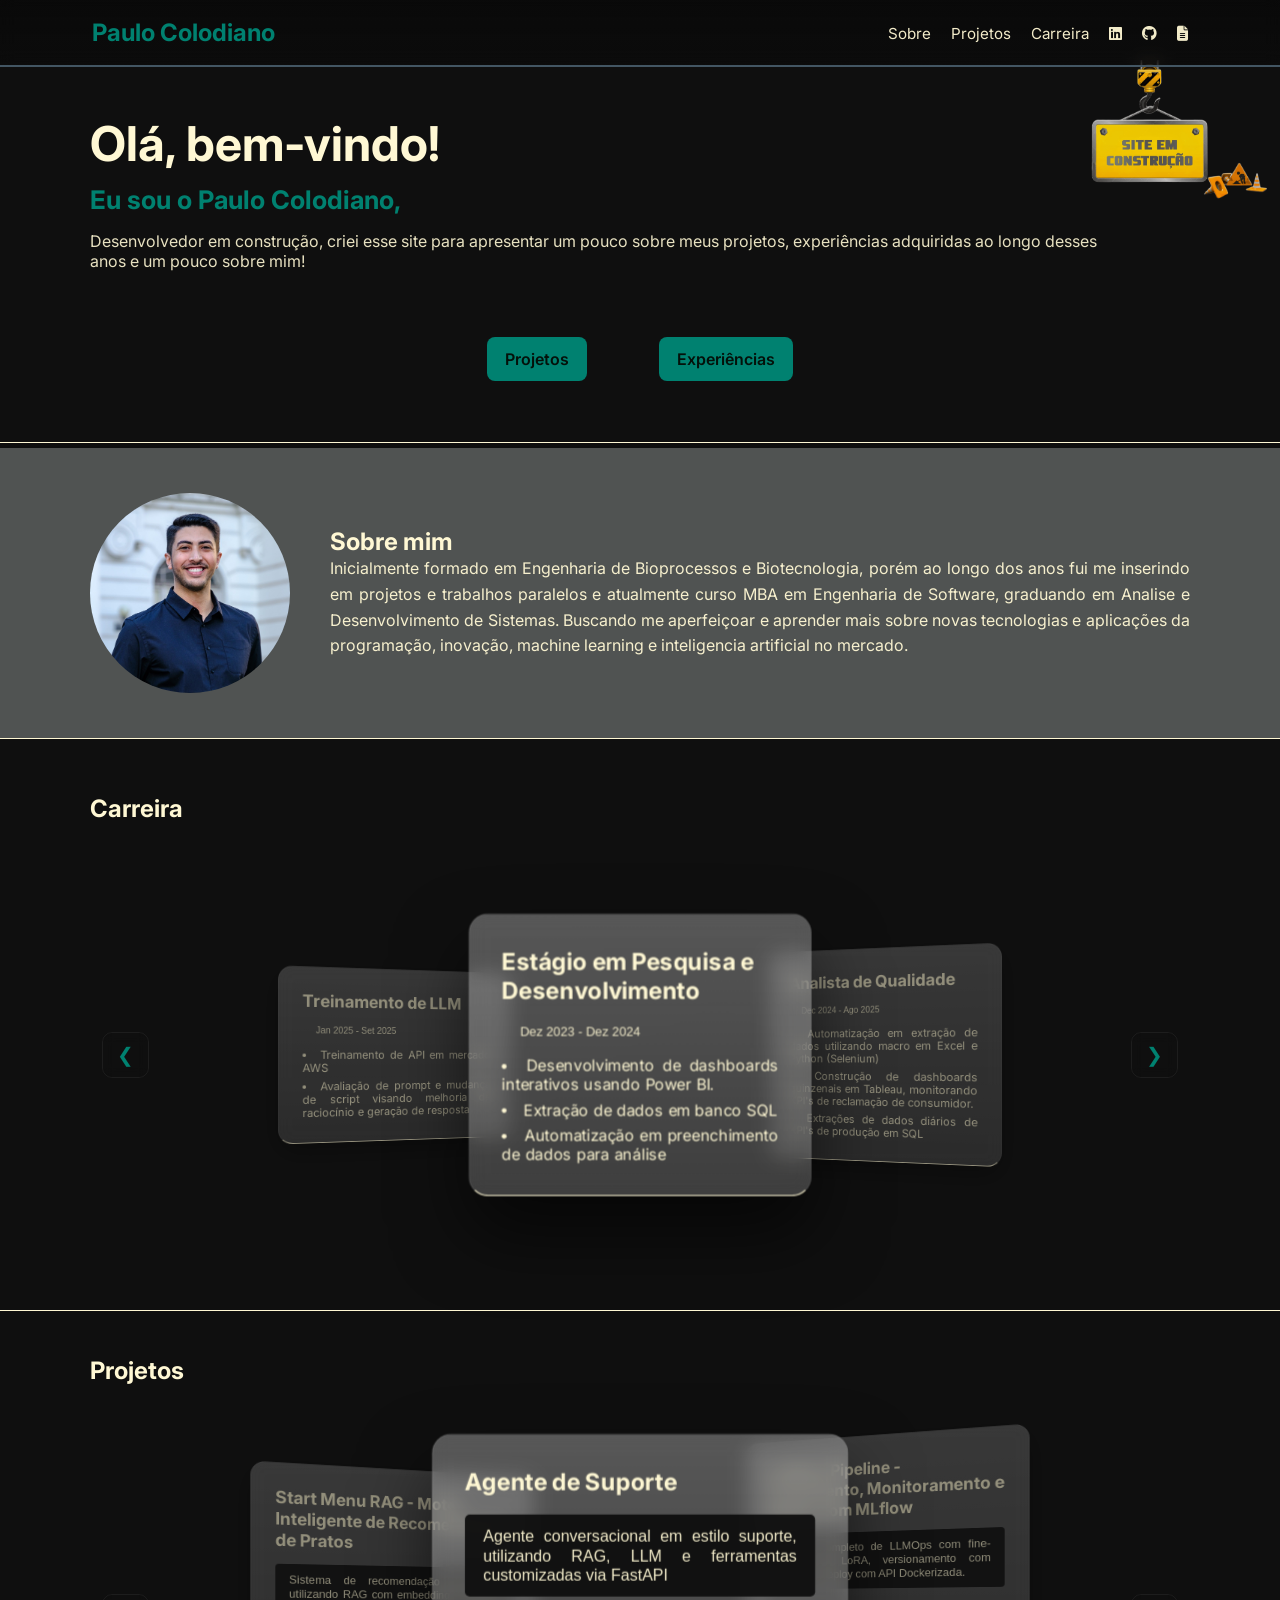
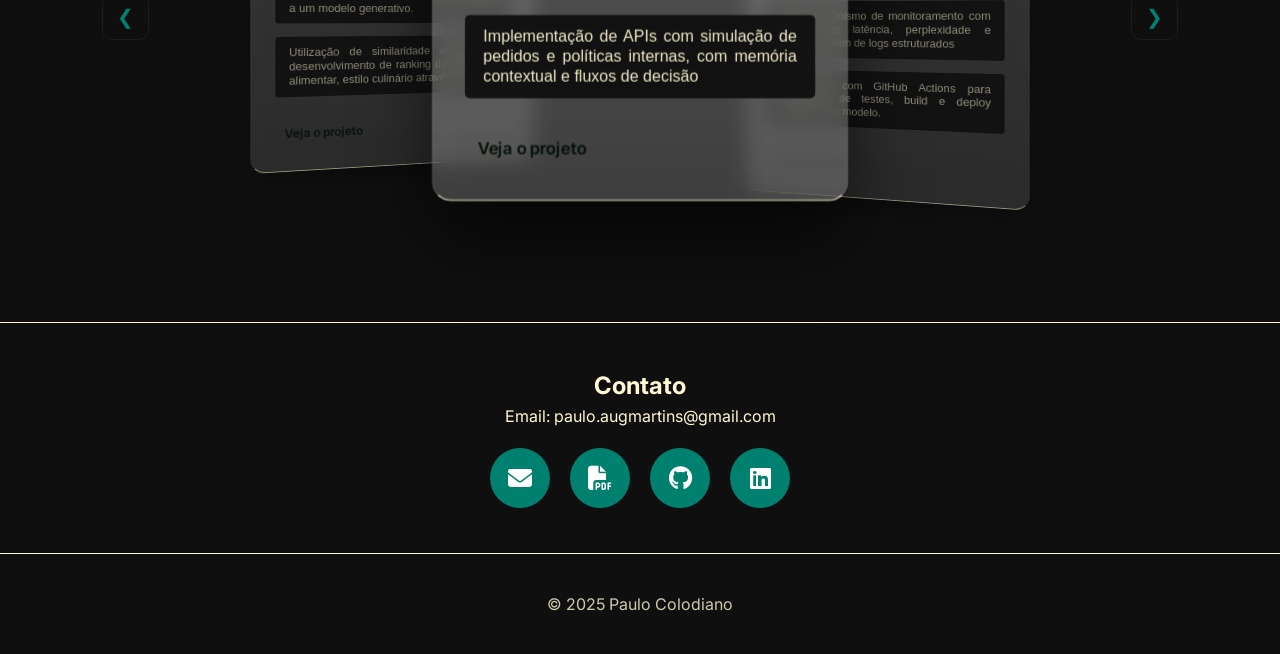
<file: index.html>
<!DOCTYPE html>
<html lang="pt-BR">
<head>
  <meta charset="UTF-8" />
  <meta name="viewport" content="width=device-width, initial-scale=1.0" />
  <meta name="description" content="Portfólio">
  <title>Paulo Martins – Portfólio</title>
  <link rel="stylesheet" href="https://cdnjs.cloudflare.com/ajax/libs/font-awesome/6.5.0/css/all.min.css">
  <link rel="stylesheet" href="style.css" />
  <style>
  @import url('https://fonts.googleapis.com/css2?family=Inter:ital,opsz,wght@0,14..32,100..900;1,14..32,100..900&family=Montserrat:ital,wght@0,100..900;1,100..900&family=Tomorrow:ital,wght@0,100;0,200;0,300;0,400;0,500;0,600;0,700;0,800;0,900;1,100;1,200;1,300;1,400;1,500;1,600;1,700;1,800;1,900&display=swap');
  </style>
</head>
<body>
  <header class="header">
    <nav>
      <div class="logo">Paulo Colodiano</div>
      <ul class="nav-links">
        <li><a href="#sobre">Sobre</a></li>
        <li><a href="#projetos">Projetos</a></li>
        <li><a href="#experiencias">Carreira</a></li>
        <li><a href="https://www.linkedin.com/in/martins-paulo" target="_blank"><i class="fab fa-linkedin"></i></a></li>
        <li><a href="https://github.com/PauloColodiano" target="_blank"><i class="fab fa-github"></i></a></li>
        <li><a href="curriculo.pdf" target="_blank"><i class="fas fa-file-alt"></i></a></li>
      </ul>
    </nav>
  </header>

  <main>
    <section id="introducao" class="introducao">
      <h1>Olá, bem-vindo!</h1>
      <h2>Eu sou o Paulo Colodiano,</h2>
      <p>Desenvolvedor em construção, criei esse site para apresentar um pouco sobre meus projetos, experiências adquiridas ao longo desses anos e um pouco sobre mim!</p>
      <div class="btns">
        <a class="btn" href="#projetos">Projetos</a>
        <a class="btn" href="#experiencias">Experiências</a>
      </div>
      <div class="img-introducao">
        <img src="site_em_construcao.png" alt="Site em construção">
      </div>
      
    </section>

    <section id="sobre" class="sobre">
        <img src="PauloMartins_FotoFormando.jpg" alt="Foto de Paulo Martins" class="img-sobre">
      <div class="texto-sobre">
        <h2>Sobre mim</h2>
      <p>
        Inicialmente formado em Engenharia de Bioprocessos e Biotecnologia, porém ao longo dos anos fui me inserindo em projetos e trabalhos paralelos e atualmente curso MBA em Engenharia de Software, graduando em Analise e Desenvolvimento de Sistemas. Buscando me aperfeiçoar e aprender mais sobre novas tecnologias e aplicações da programação, inovação, machine learning e inteligencia artificial no mercado.
      </p>
      </div>
      
    </section>

     <section id="carreira" class="carreira">
      <h2>Carreira</h2>
      <div class = "carrossel">
        <button class="carrossel-prev">&#10094;</button>
        <div class="cards">
          <a class="card">
          <h3>Estágio em Pesquisa e Desenvolvimento</h3>
          <p>Dez 2023 - Dez 2024</p>
          <li>Desenvolvimento de dashboards interativos usando Power BI.</li>
          <li>Extração de dados em banco SQL</li>
          <li>Automatização em preenchimento de dados para análise</li>
          </a>
          <a class="card">
          <h3>Analista de Qualidade</h3>
          <p>Dec 2024 - Ago 2025</p>
          <li>Automatização em extração de dados utilizando macro em Excel e Python (Selenium)</li>
          <li>Construção de dashboards quinzenais em Tableau, monitorando KPI's de reclamação de consumidor.</li>
          <li>Extrações de dados diários de KPI's de produção em SQL</li>
          </a>
          <a class="card">
          <h3>Treinamento de LLM</h3>
          <p>Jan 2025 - Set 2025</p>
          <li>Treinamento de API em mercado AWS </li>
          <li>Avaliação de prompt e mudança de script visando melhoria de raciocínio e geração de resposta</li>
          
          </a>
          
        </div>
        <button class="carrossel-next">&#10095;</button>
      </div>
      
    </section>

    <section id="projetos" class="projetos">
      <h2>Projetos</h2>
    
      <div class = "carrossel">
        <button class="carrossel-prev">&#10094;</button>
        <div class="cards">
          <div class="card">
            <h3>Agente de Suporte</h3>
            <p class="cardzinho">Agente conversacional em estilo suporte, utilizando RAG, LLM e ferramentas customizadas via FastAPI</p>
            <p class="cardzinho">Implementação de APIs com simulação de pedidos e políticas internas, com memória contextual e fluxos de decisão</p>
            <a href="https://github.com/PauloColodiano/Ifood-Suport-Agent" class="view">Veja o projeto</a>
          </div>

          <div class="card">
            <h3>LLMOps Pipeline - Treinamento, Monitoramento e Deploy com MLflow</h3>
            <p class="cardzinho">Pipeline completo de LLMOps com fine-tuning via LoRA, versionamento com MLflow e deploy com API Dockerizada.</p>
            <p class="cardzinho">Criado mecanismo de monitoramento com métricas de latência, perplexidade e qualidade, além de logs estruturados</p>
            <p class="cardzinho">Set CI/CD com GitHub Actions para automação de testes, build e deploy contínuo com modelo.</p>
            <a href="projeto2.html" class="view">Veja o projeto</a>
          </div>

          <div class="card">
            <h3>Start Menu RAG - Motor Inteligente de Recomendação de Pratos</h3>
            <p class="cardzinho">Sistema de recomendação de pratos utilizando RAG com embeddings integrado a um modelo generativo.</p>
            <p class="cardzinho">Utilização de similaridade vetorial para desenvolvimento de ranking de preferencia alimentar, estilo culinário através de filtros.</p>
            <a href="projeto3.html" class="view">Veja o projeto</a>
          </div>
        </div>
          <button class="carrossel-next">&#10095;</button>
        
      </div>
    </section>

  <section id="contato" class="contato">
    <h2>Contato</h2>
    <p> Email: paulo.augmartins@gmail.com</p>
       <div class="contato-bolhas">
    <!-- Email -->
          <a href="mailto:paulo.augmartins@gmail.com" class="bolha" title="Email">
          <i class="fas fa-envelope"></i>
          </a>
    <!-- Currículo PDF -->
          <a href="curriculo.pdf" class="bolha" title="Currículo" target="_blank">
          <i class="fas fa-file-pdf"></i>
          </a>
    <!-- GitHub -->
          <a href="https://github.com/PauloColodiano" class="bolha" title="GitHub" target="_blank">
          <i class="fab fa-github"></i>
          </a>
    <!-- LinkedIn -->
          <a href="https://linkedin.com/in/martins-paulo" class="bolha" title="LinkedIn" target="_blank">
          <i class="fab fa-linkedin"></i>
          </a>
        </div>
  </section>
  </main>

  <footer>
    <p>© 2025 Paulo Colodiano</p>
  </footer>

  <script src="script.js"></script>
</body>
</html>
</file>
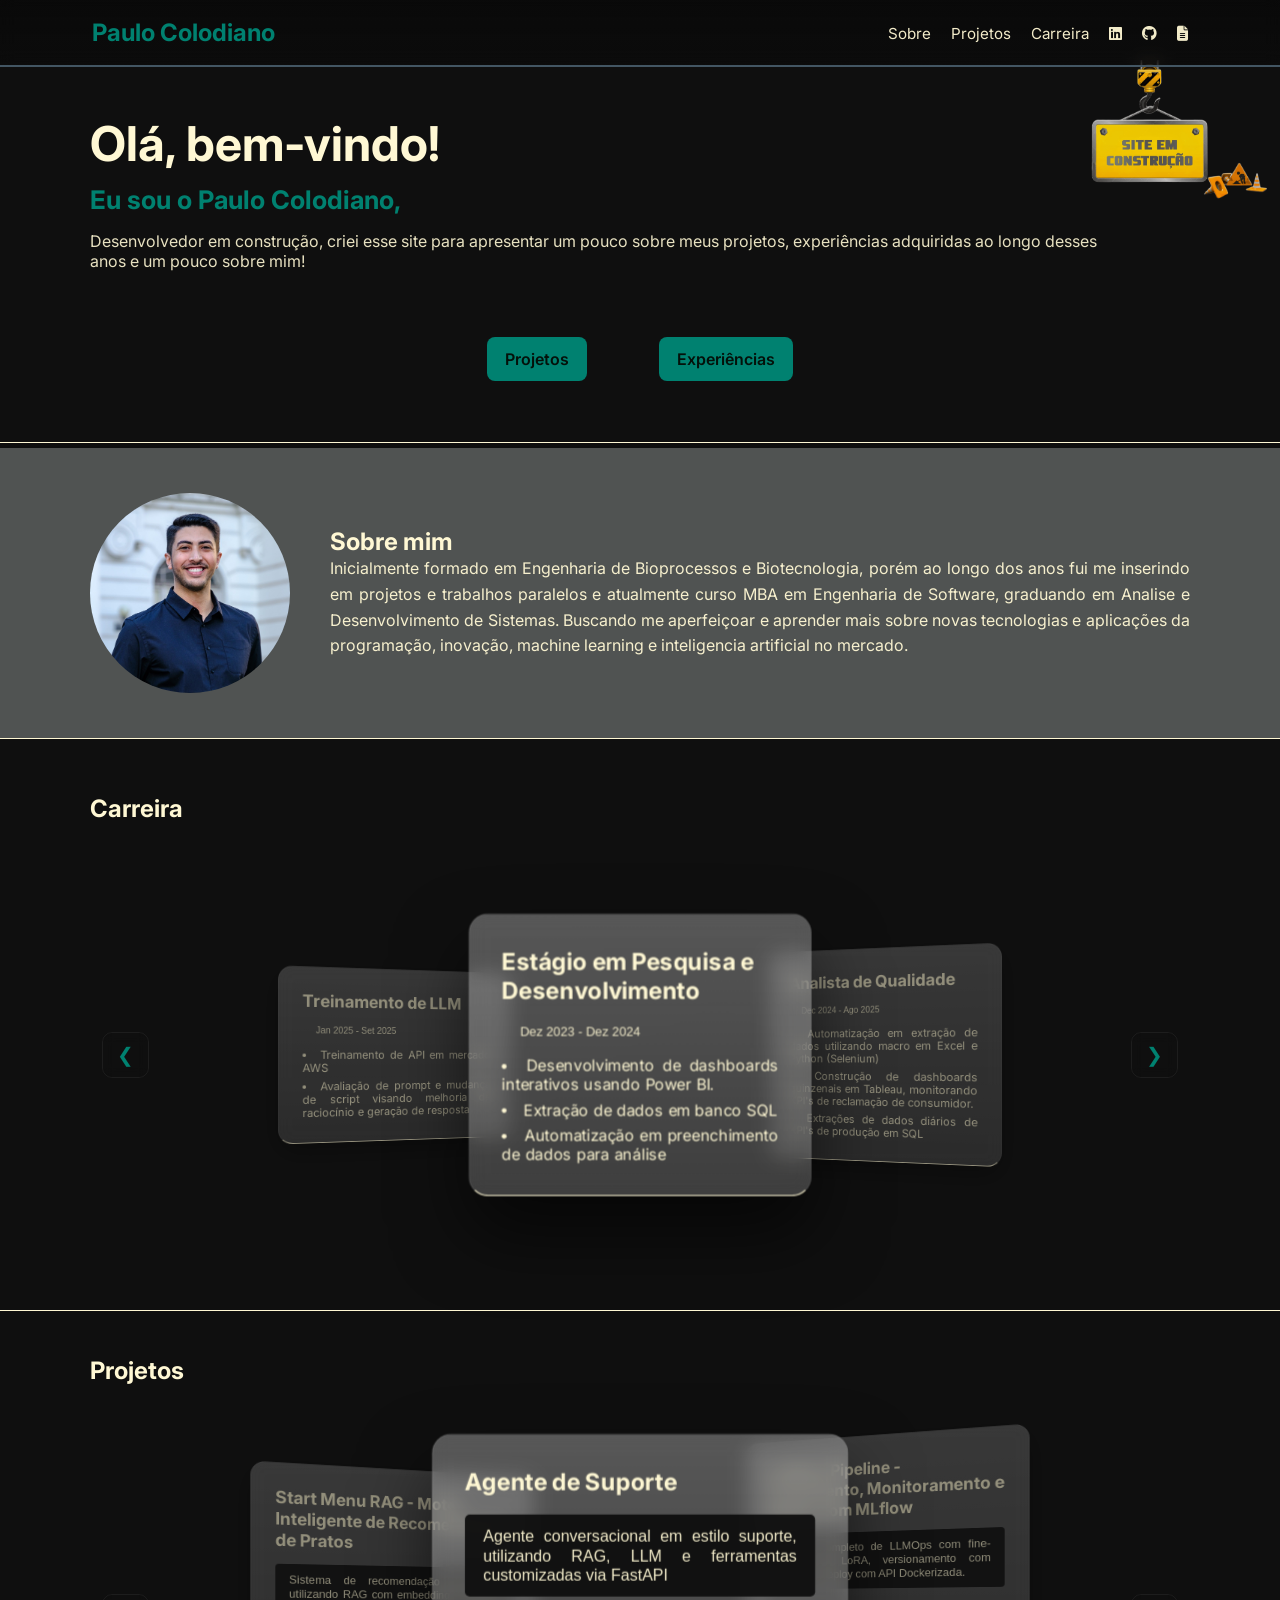
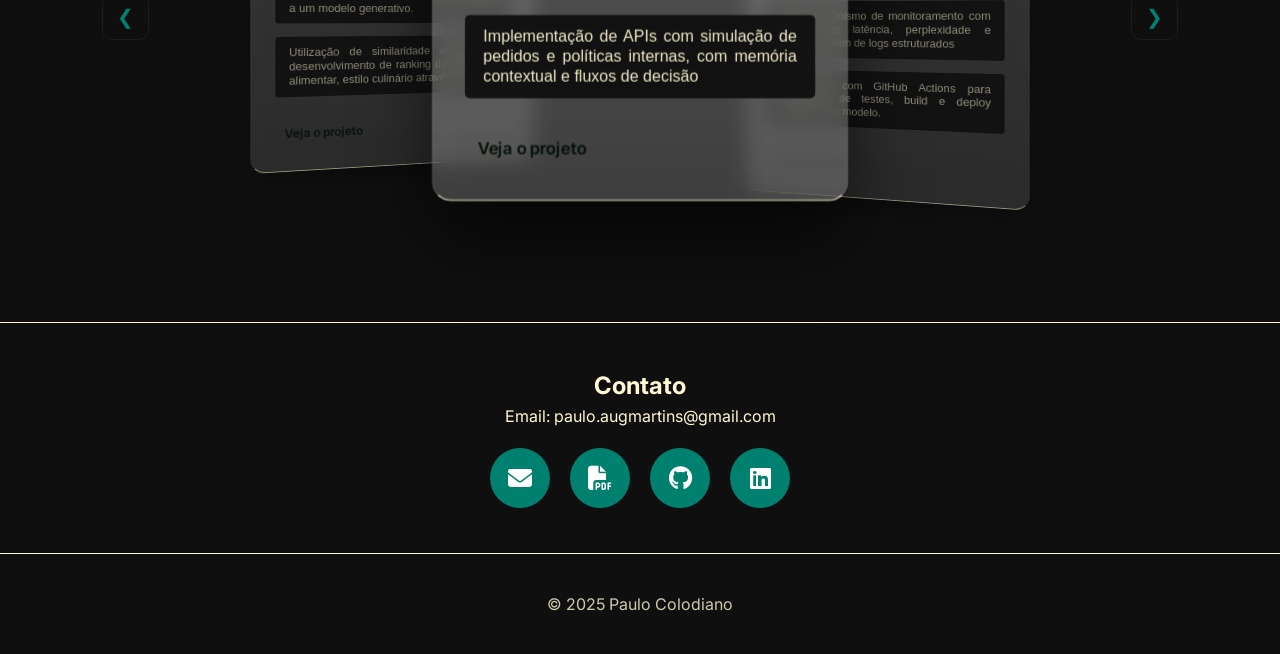
<file: portfolio.html>
<!DOCTYPE html>
<html lang="pt-BR">
<head>
  <meta charset="UTF-8" />
  <meta name="viewport" content="width=device-width, initial-scale=1.0" />
  <meta name="description" content="Portfólio">
  <title>Paulo Martins – Portfólio</title>
  <link rel="stylesheet" href="https://cdnjs.cloudflare.com/ajax/libs/font-awesome/6.5.0/css/all.min.css">
  <link rel="stylesheet" href="style.css" />
  <style>
  @import url('https://fonts.googleapis.com/css2?family=Inter:ital,opsz,wght@0,14..32,100..900;1,14..32,100..900&family=Montserrat:ital,wght@0,100..900;1,100..900&family=Tomorrow:ital,wght@0,100;0,200;0,300;0,400;0,500;0,600;0,700;0,800;0,900;1,100;1,200;1,300;1,400;1,500;1,600;1,700;1,800;1,900&display=swap');
  </style>
</head>
<body>
  <header class="header">
    <nav>
      <div class="logo">Paulo Colodiano</div>
      <ul class="nav-links">
        <li><a href="#sobre">Sobre</a></li>
        <li><a href="#projetos">Projetos</a></li>
        <li><a href="#experiencias">Carreira</a></li>
        <li><a href="https://www.linkedin.com/in/martins-paulo" target="_blank"><i class="fab fa-linkedin"></i></a></li>
        <li><a href="https://github.com/PauloColodiano" target="_blank"><i class="fab fa-github"></i></a></li>
        <li><a href="curriculo.pdf" target="_blank"><i class="fas fa-file-alt"></i></a></li>
      </ul>
    </nav>
  </header>

  <main>
    <section id="introducao" class="introducao">
      <h1>Olá, bem-vindo!</h1>
      <h2>Eu sou o Paulo Colodiano,</h2>
      <p>Desenvolvedor em construção, criei esse site para apresentar um pouco sobre meus projetos, experiências adquiridas ao longo desses anos e um pouco sobre mim!</p>
      <div class="btns">
        <a class="btn" href="#projetos">Projetos</a>
        <a class="btn" href="#experiencias">Experiências</a>
      </div>
      <div class="img-introducao">
        <img src="site_em_construcao.png" alt="Site em construção">
      </div>
      
    </section>

    <section id="sobre" class="sobre">
        <img src="PauloMartins_FotoFormando.jpg" alt="Foto de Paulo Martins" class="img-sobre">
      <div class="texto-sobre">
        <h2>Sobre mim</h2>
      <p>
        Inicialmente formado em Engenharia de Bioprocessos e Biotecnologia, porém ao longo dos anos fui me inserindo em projetos e trabalhos paralelos e atualmente curso MBA em Engenharia de Software, graduando em Analise e Desenvolvimento de Sistemas. Buscando me aperfeiçoar e aprender mais sobre novas tecnologias e aplicações da programação, inovação, machine learning e inteligencia artificial no mercado.
      </p>
      </div>
      
    </section>

     <section id="carreira" class="carreira">
      <h2>Carreira</h2>
      <div class = "carrossel">
        <button class="carrossel-prev">&#10094;</button>
        <div class="cards">
          <a class="card">
          <h3>Estágio em Pesquisa e Desenvolvimento</h3>
          <p>Dez 2023 - Dez 2024</p>
          <li>Desenvolvimento de dashboards interativos usando Power BI.</li>
          <li>Extração de dados em banco SQL</li>
          <li>Automatização em preenchimento de dados para análise</li>
          </a>
          <a class="card">
          <h3>Analista de Qualidade</h3>
          <p>Dec 2024 - Ago 2025</p>
          <li>Automatização em extração de dados utilizando macro em Excel e Python (Selenium)</li>
          <li>Construção de dashboards quinzenais em Tableau, monitorando KPI's de reclamação de consumidor.</li>
          <li>Extrações de dados diários de KPI's de produção em SQL</li>
          </a>
          <a class="card">
          <h3>Treinamento de LLM</h3>
          <p>Jan 2025 - Set 2025</p>
          <li>Treinamento de API em mercado AWS </li>
          <li>Avaliação de prompt e mudança de script visando melhoria de raciocínio e geração de resposta</li>
          
          </a>
          
        </div>
        <button class="carrossel-next">&#10095;</button>
      </div>
      
    </section>

    <section id="projetos" class="projetos">
      <h2>Projetos</h2>
    
      <div class = "carrossel">
        <button class="carrossel-prev">&#10094;</button>
        <div class="cards">
          <div class="card">
            <h3>Agente de Suporte</h3>
            <p class="cardzinho">Agente conversacional em estilo suporte, utilizando RAG, LLM e ferramentas customizadas via FastAPI</p>
            <p class="cardzinho">Implementação de APIs com simulação de pedidos e políticas internas, com memória contextual e fluxos de decisão</p>
            <a href="projeto1.html" class="view">Veja o projeto</a>
          </div>

          <div class="card">
            <h3>LLMOps Pipeline - Treinamento, Monitoramento e Deploy com MLflow</h3>
            <p class="cardzinho">Pipeline completo de LLMOps com fine-tuning via LoRA, versionamento com MLflow e deploy com API Dockerizada.</p>
            <p class="cardzinho">Criado mecanismo de monitoramento com métricas de latência, perplexidade e qualidade, além de logs estruturados</p>
            <p class="cardzinho">Set CI/CD com GitHub Actions para automação de testes, build e deploy contínuo com modelo.</p>
            <a href="projeto2.html" class="view">Veja o projeto</a>
          </div>

          <div class="card">
            <h3>Start Menu RAG - Motor Inteligente de Recomendação de Pratos</h3>
            <p class="cardzinho">Sistema de recomendação de pratos utilizando RAG com embeddings integrado a um modelo generativo.</p>
            <p class="cardzinho">Utilização de similaridade vetorial para desenvolvimento de ranking de preferencia alimentar, estilo culinário através de filtros.</p>
            <a href="projeto3.html" class="view">Veja o projeto</a>
          </div>
        </div>
          <button class="carrossel-next">&#10095;</button>
        
      </div>
    </section>

  <section id="contato" class="contato">
    <h2>Contato</h2>
    <p> Email: paulo.augmartins@gmail.com</p>
       <div class="contato-bolhas">
    <!-- Email -->
          <a href="mailto:paulo.augmartins@gmail.com" class="bolha" title="Email">
          <i class="fas fa-envelope"></i>
          </a>
    <!-- Currículo PDF -->
          <a href="curriculo.pdf" class="bolha" title="Currículo" target="_blank">
          <i class="fas fa-file-pdf"></i>
          </a>
    <!-- GitHub -->
          <a href="https://github.com/PauloColodiano" class="bolha" title="GitHub" target="_blank">
          <i class="fab fa-github"></i>
          </a>
    <!-- LinkedIn -->
          <a href="https://linkedin.com/in/martins-paulo" class="bolha" title="LinkedIn" target="_blank">
          <i class="fab fa-linkedin"></i>
          </a>
        </div>
  </section>
  </main>

  <footer>
    <p>© 2025 Paulo Colodiano</p>
  </footer>

  <script src="script.js"></script>
</body>
</html>
</file>
<file: style.css>
/* ===== RESET GERAL ===== */
@import url('https://fonts.googleapis.com/css2?family=Inter:wght@100..900&display=swap');

* {
  margin: 0;
  padding: 0;
  box-sizing: border-box;
  -webkit-font-smoothing: antialiased;
  -moz-osx-font-smoothing: grayscale;
  font-family: "Inter", sans-serif, -apple-system, "Segoe UI", Roboto, "Helvetica Neue", Arial;
}

:root{
  --bg:#0F0F0F;
  --muted:#FFF8D4;
  --accent:#008170;
  --glass: #435663;
}


body {
  background-color: var(--bg);
  color: var(--muted);
  overflow-x: hidden;
  -webkit-font-smoothing:antialiased;
}

a{color:inherit}

/* ===== HEADER ===== */
.header{
  width:100%;
  position:fixed;
  top:0;left:0;
  z-index:1000;
  background: linear-gradient(180deg, rgba(6,6,6,0.6) 0%, rgba(6,6,6,0.35) 100%);
  backdrop-filter: blur(8px);
  border-bottom: 2px solid var(--glass);
}

.header nav{
  max-width:90%;
  margin:0 auto;
  padding:18px 28px;
  display:flex;
  align-items:center;
  justify-content:space-between;
}

.logo{
  font-weight:700; 
  font-size:1.5rem; 
  color:var(--accent);
}

.nav-links{
  display:flex; 
  gap:20px; 
  list-style:none; 
  align-items:center
}
.nav-links a{
  font-size:0.95rem; 
  text-decoration:none; 
  opacity:0.95
}
.nav-links a:hover{
  color:var(--accent)
}

/* ===== LAYOUT PRINCIPAL ===== */
main{padding-top:25px}
section{
  width:100%; 
  max-width:100%; 
  margin:0 auto; 
  padding:5vh 10vh}

/* ===== INTRODUÇÃO ===== */
.introducao{
  margin-top: 50px;
  display:flex; 
  flex-direction:column; 
  justify-content:space-between; 
  align-items:flex-start; 
  background-color: color:var(--muted);
  gap:16px;
  border-bottom: 1.5px solid var(--muted);
  
}

.img-introducao img{
  position: absolute;
  top: 60px;
  right: 0;
  width: 250px;
}

.introducao h1{
  font-size:3rem; 
  line-height:1;
}

.introducao h2{
  font-size:1.6rem;
  color:var(--accent)
}

.introducao p{
  max-width:95%; 
  opacity:0.9
}

.btns{
  width: 100%;
  display:flex; 
  justify-content: center;
  align-items: center;
  gap:8vh; 

}

.btn{
  display: inline-block; 
  margin-top:50px; 
  padding:12px 18px; 
  background:var(--accent); 
  color:#04110a; 
  border-radius:8px; 
  text-decoration:none; 
  font-weight:600
}

/* ===== SOBRE ===== */
.sobre{
  background-color: #505352;
  margin-top: 100px;
  display:flex; 
  align-items:center; 
  justify-content: center;
  gap:40px; 
  max-width: 100%;
  margin: 5px auto;
  border-bottom: 1.5px solid var(--muted);
}

.sobre p{
  max-width:100%; 
  line-height:1.6; 
  text-align: justify;
  color:var(--muted); 
  opacity:0.95
}

.img-sobre{
  width: 200px;
  height: auto;
  border-radius: 50%;
  object-fit: cover;
  margin-right: 50px auto;
}

.texto-sobre{
  max-width: 100%;
  text-align: left;
}

.carreira{
  margin-top: 10px;
  border-bottom: 1.5px solid var(--muted);
}
/* ===== CARROSSEL 3D - BASE ===== */
.carrossel{
  position:relative;
  width:100%;
  height:420px;
  margin-top:22px;
  display:flex;
  align-items:center;
  justify-content:center;
  perspective:1200px;
}

.cards{
  position:relative;
  width:780px;
  height:320px;
  transform-style:preserve-3d;
  transition:transform 0.9s cubic-bezier(.22,.9,.31,1), opacity 0.5s ease;
}

.card{
  position:absolute;
  top:50%; left:50%;
  width:340px; height:auto;
  transform:translate(-50%,-50%) translateZ(0) scale(.85);
  padding:26px;
  border-radius:16px;
  background:linear-gradient(180deg, rgba(255,255,255,0.3) 0%, rgba(255,255,255,0.2) 100%);
  border:1px solid rgba(255,255,255,0.06);
  backdrop-filter:blur(8px);
  box-shadow: 0 10px 30px rgba(2,2,2,0.6);
  color:var(--muted);
  opacity:0; pointer-events:none;
  transition:transform 0.9s cubic-bezier(.22,.9,.31,1), opacity 0.45s ease, box-shadow 0.3s ease;
  border-bottom: 1.5px solid var(--muted);
}

.cardzinho{
  position: relative;
  padding: 10px 10px 10px 3px;
  margin: 15px 0;
  background-color: var(--bg);
  border-radius: 4px;
  
}

.view{
  display: inline-block; 
  margin-top:10px; 
  padding:8px 10px; 
  font-size: 0.85rem;
  background: #04110a); 
  color:#04110a; 
  border-radius:6px; 
  text-decoration:none; 
  transition: background 0.3s ease;
  font-weight:600;
}

.view:hover{
  background:var(--muted);
  
}

/* Estados - central / prev / next / off */
.card.active{
  opacity: 1; pointer-events:auto; 
  transform:translate(-50%,-50%) translateZ(220px) scale(1);
  box-shadow: 0 30px 60px rgba(0,0,0,0.6);
}

.card.prev{
  opacity:0.55; pointer-events:none; 
  transform:translate(-50%,-50%) translateX(-240px) rotateY(28deg) translateZ(0) scale(.85);
}

.card.next{
  opacity:0.55; pointer-events:none; 
  transform:translate(-50%,-50%) translateX(240px) rotateY(-28deg) translateZ(0) scale(.85);
}

.card.back{
  opacity:0.18; 
  transform:translate(-50%,-50%) translateX(-420px) translateZ(-160px) scale(.72);
}

.card.back-right{
  opacity:0.18; 
  transform:translate(-50%,-50%) translateX(420px) translateZ(-160px) scale(.72);
}

.card h3{
  font-size:1.2rem; 
  margin-bottom:8px
}

.card p{
  padding: 10px 15px;
  font-family: Helvetica;
  text-align: justify;
  font-size:0.82rem; 
  line-height: 1.2;
  opacity:0.95
}

.card li{
  margin-top:8px
}

/* Controles */
.carrossel-prev, .carrossel-next{
  position:absolute; top:50%; 
  transform:translateY(-50%);
  background:transparent; 
  border:1px solid rgba(255,255,255,0.06); 
  padding:10px 14px; 
  border-radius:10px; 
  cursor:pointer;
  color:var(--accent); 
  font-size:20px; 
  z-index:60; 
  backdrop-filter: blur(6px);
}
.carrossel-prev:hover, .carrossel-next:hover{
  transform:translateY(-50%) scale(1.03)
}
.carrossel-prev{
  left:12px
}
.carrossel-next{
  right:12px
}

/* ===== BOTÕES PARA A CARREIRA (mobile friendly) ===== */
.carreira .cards{
  height:220px
}
.carreira .card{
  width:280px
}

.carreira p{
  left: 0;
  font-size:0.65rem; 
  line-height:0.8; 
  text-align: left;
}

.carreira li{
  font-size:0.8rem; 
  text-align: justify;
  margin-top:6px
}

.carreira .card .meta{
  font-size:0.6rem; 
  opacity:0.8
}

/* ===== SCROLL REVEAL (classes para JS) ===== */
.reveal{opacity:0; 
  transform:translateY(18px); 
  transition:opacity 0.7s ease, transform 0.7s ease
}
.reveal.visible{
  opacity:1; 
  transform:translateY(0)
}
.contato{
  border-top: 1.5px solid var(--muted);
  border-bottom: 1.5px solid var(--muted);
  margin-top: 50px;
  text-align: center;
  line-height: 1.5;
}

.contato-bolhas {
  display: flex;
  gap: 20px;              /* espaço entre bolhas */
  justify-content: center; /* centraliza */
  margin-top: 20px;
}

.bolha {
  width: 60px;
  height: 60px;
  background-color: #008170; /* cor da bolha */
  color: #fff;              /* cor do ícone */
  border-radius: 50%;       /* deixa circular */
  display: flex;
  align-items: center;
  justify-content: center;
  font-size: 24px;          /* tamanho do ícone */
  text-decoration: none;    /* remove sublinhado */
  transition: transform 0.3s, background 0.3s;
}

.bolha:hover {
  transform: scale(1.1);    /* efeito zoom */
  background-color: #005B41; /* cor ao passar o mouse */
}

/* ===== RODAPÉ ===== */
footer{
  padding:40px 28px; 
  text-align:center; 
  opacity:0.8
  
}

/* ===== RESPONSIVO ===== */
@media (max-width:980px){
  .cards{width:92%}
  .card{width:300px}
  .carrossel{height:360px}
}

@media (max-width:640px){
  .nav-links{
    display:none
  }
  .introducao h1{
    font-size:2.2rem
  }
  .card{width:86%; 
    left:50%; 
    transform:translate(-50%,-50%) scale(0.98)
  }
  .card.prev, .card.next, .card.back, .card.back-right{
    opacity:0
  }
  .carrossel-prev, .carrossel-next{
    display:none
  }
}
</file>
